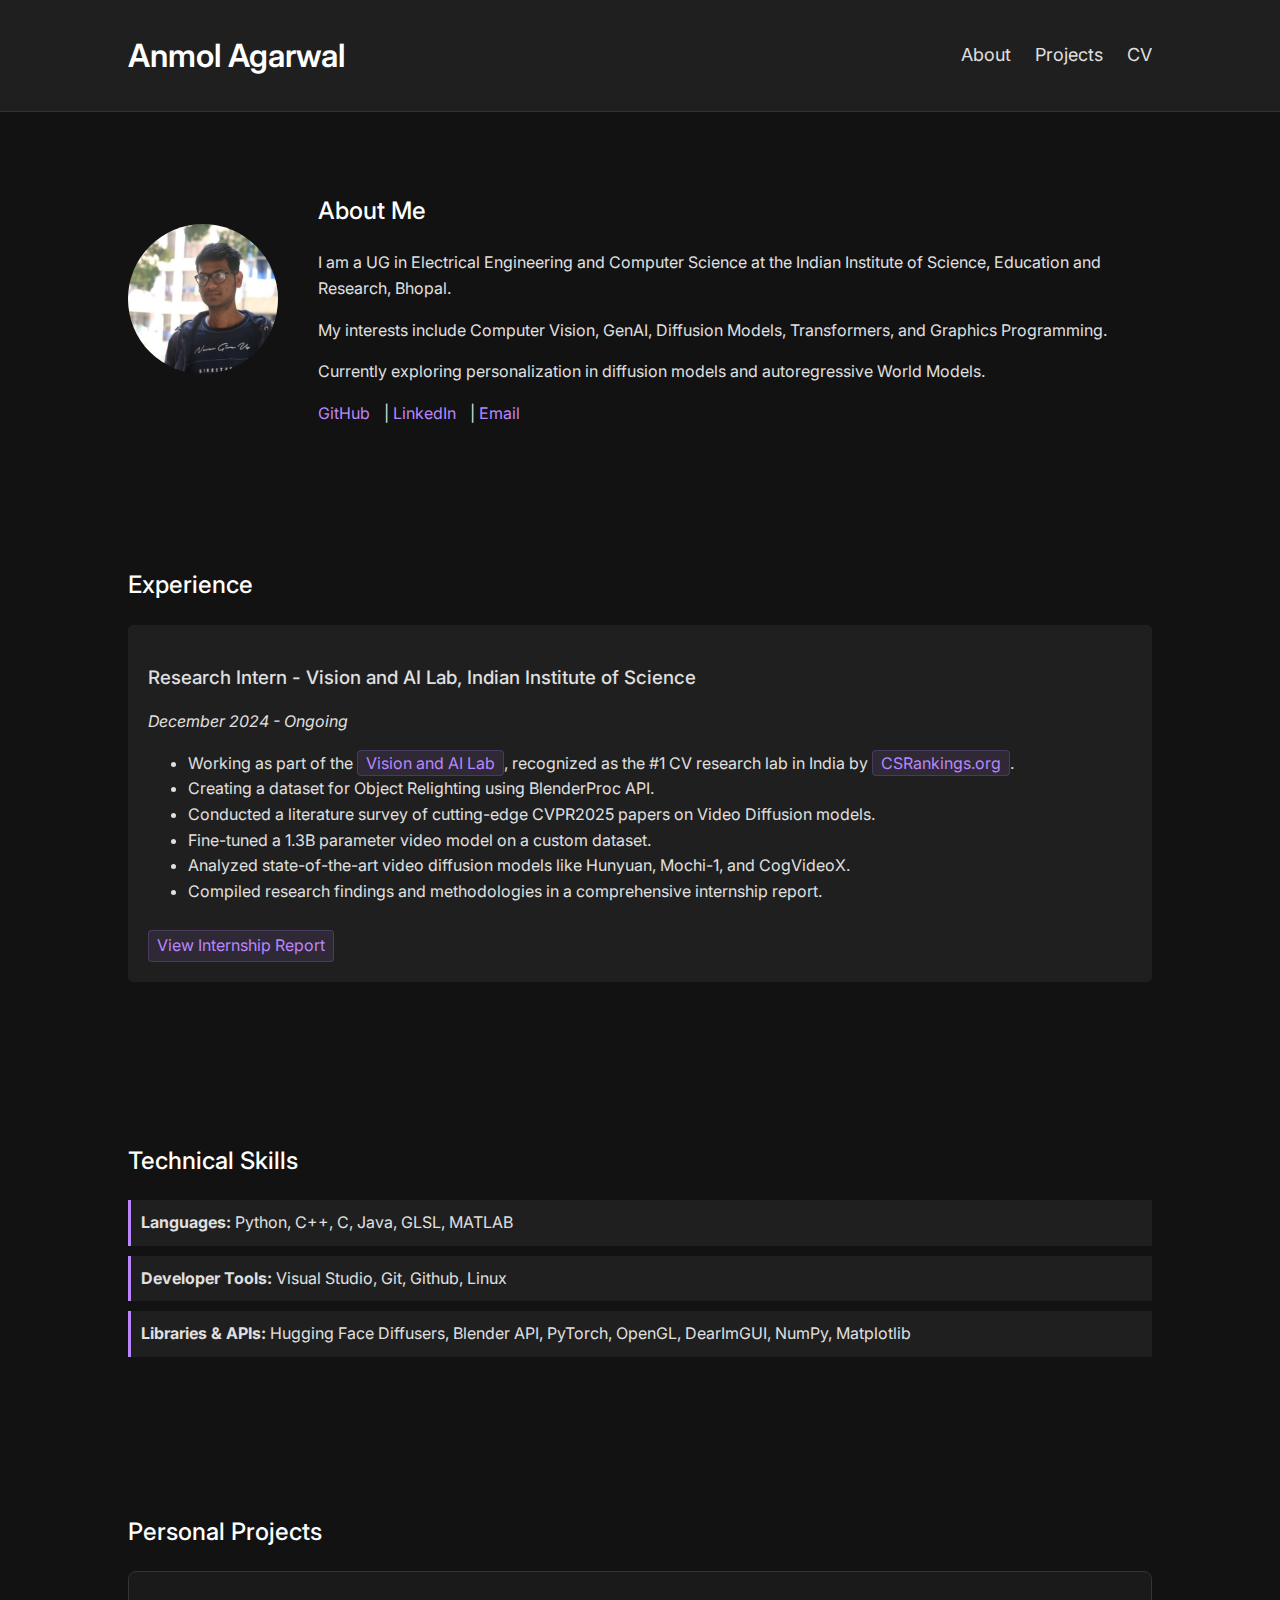
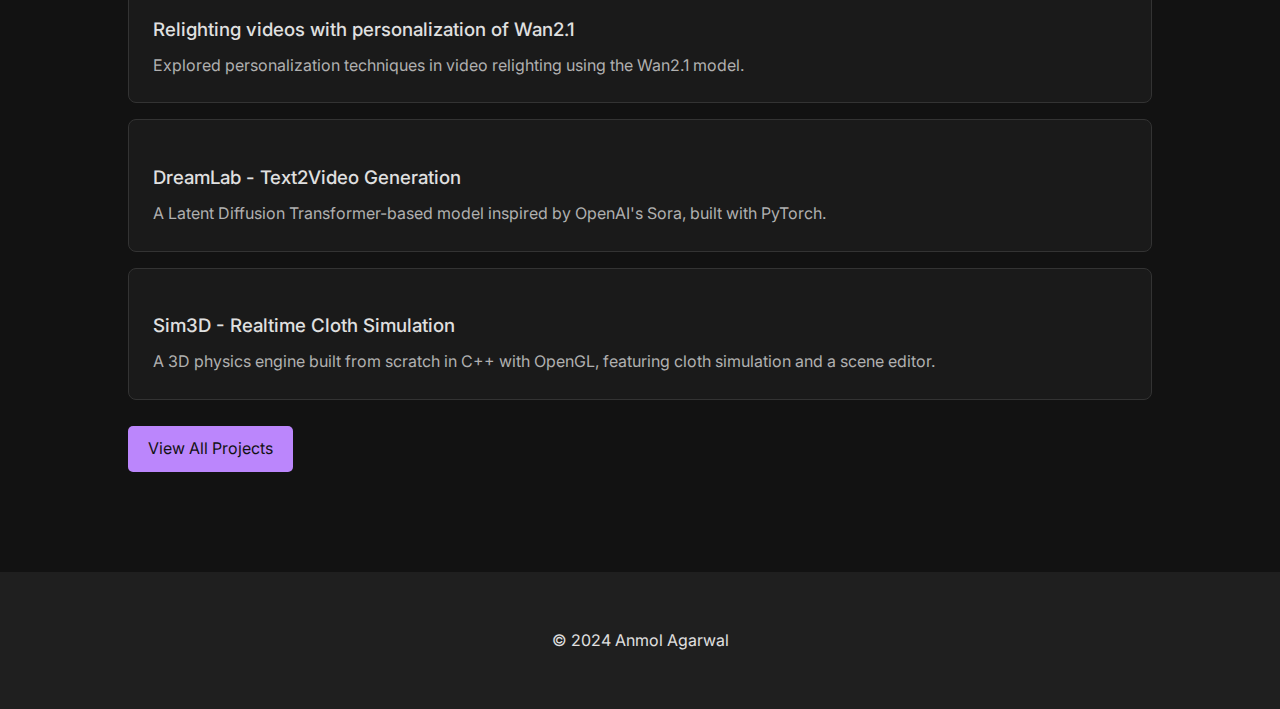
<file: index.html>
<!DOCTYPE html>
<html lang="en">
<head>
    <meta charset="UTF-8">
    <meta name="viewport" content="width=device-width, initial-scale=1.0">
    <title>Anmol Agarwal</title>
    <link rel="stylesheet" href="styles.css">
</head>
<body>
    <header>
        <div class="container">
            <h1 class="logo">Anmol Agarwal</h1>
            <nav>
                <ul>
                    <li><a href="index.html">About</a></li>
                    <li><a href="projects.html">Projects</a></li>
                    <li><a href="./assets/docs/Anmol_Agarwal_resume_may_2025.pdf" target="_blank">CV</a></li>
                </ul>
            </nav>
        </div>
    </header>

    <section id="about">
        <div class="container">
            <img src="./assets/creators/anmol.jpeg" alt="Anmol Agarwal" class="profile-pic" onerror="this.onerror=null;this.src='https://placehold.co/150x150/1f1f1f/e0e0e0?text=AA';">
            <div class="about-text">
                <h2>About Me</h2>
                <p>
                    I am a UG in Electrical Engineering and Computer Science at the Indian Institute of Science, Education and Research, Bhopal.
                </p>
                <p>
                    My interests include Computer Vision, GenAI, Diffusion Models, Transformers, and Graphics Programming.
                </p>
                <p>
                    Currently exploring personalization in diffusion models and autoregressive World Models.
                </p>
                <div class="social-links">
                    <a href="https://github.com/anm-ol" target="_blank">GitHub</a> |
                    <a href="https://www.linkedin.com/in/anmol-agrawal-2a4892250/" target="_blank">LinkedIn</a> |
                    <a href="mailto:anmolagrawal5704@gmail.com">Email</a>
                </div>
            </div>
        </div>
    </section>

    <section id="experience">
        <div class="container">
            <h2>Experience</h2>
            <div class="job">
                <h3>Research Intern - Vision and AI Lab, Indian Institute of Science</h3>
                <p><em>December 2024 - Ongoing</em></p>
                <ul>
                    <li>Working as part of the <a href="https://val.cds.iisc.ac.in/index.html" target="_blank">Vision and AI Lab</a>, recognized as the #1 CV research lab in India by <a href="https://csrankings.org/#/fromyear/2014/toyear/2024/index?ai&vision&mlmining&nlp&inforet&in" target="_blank">CSRankings.org</a>.</li>
                    <li>Creating a dataset for Object Relighting using BlenderProc API.</li>
                    <li>Conducted a literature survey of cutting-edge CVPR2025 papers on Video Diffusion models.</li>
                    <li>Fine-tuned a 1.3B parameter video model on a custom dataset.</li>
                    <li>Analyzed state-of-the-art video diffusion models like Hunyuan, Mochi-1, and CogVideoX.</li>
                    <li>Compiled research findings and methodologies in a comprehensive internship report.</li>
                </ul>
                <a href="./assets/docs/Internship_Report.pdf" class="btn" target="_blank">View Internship Report</a>
            </div>
        </div>
    </section>

    <section id="skills">
        <div class="container">
            <h2>Technical Skills</h2>
            <ul>
                <li><strong>Languages:</strong> Python, C++, C, Java, GLSL, MATLAB</li>
                <li><strong>Developer Tools:</strong> Visual Studio, Git, Github, Linux</li>
                <li><strong>Libraries & APIs:</strong> Hugging Face Diffusers, Blender API, PyTorch, OpenGL, DearImGUI, NumPy, Matplotlib</li>
            </ul>
        </div>
    </section>

    <section id="projects-summary">
        <div class="container">
            <h2>Personal Projects</h2>
            
            <div class="project-summary project-card">
                <h3>Relighting videos with personalization of Wan2.1</h3>
                <p>Explored personalization techniques in video relighting using the Wan2.1 model.</p>
            </div>
            <div class="project-summary project-card">
                <h3>DreamLab - Text2Video Generation</h3>
                <p>A Latent Diffusion Transformer-based model inspired by OpenAI's Sora, built with PyTorch.</p>
            </div>
            <div class="project-summary project-card">
                <h3>Sim3D - Realtime Cloth Simulation</h3>
                <p>A 3D physics engine built from scratch in C++ with OpenGL, featuring cloth simulation and a scene editor.</p>
            </div>
            <a href="projects.html" class="btn">View All Projects</a>
        </div>
    </section>

    <footer>
        <div class="container">
            <p>&copy; 2024 Anmol Agarwal</p>
        </div>
    </footer>
</body>
</html>
</file>
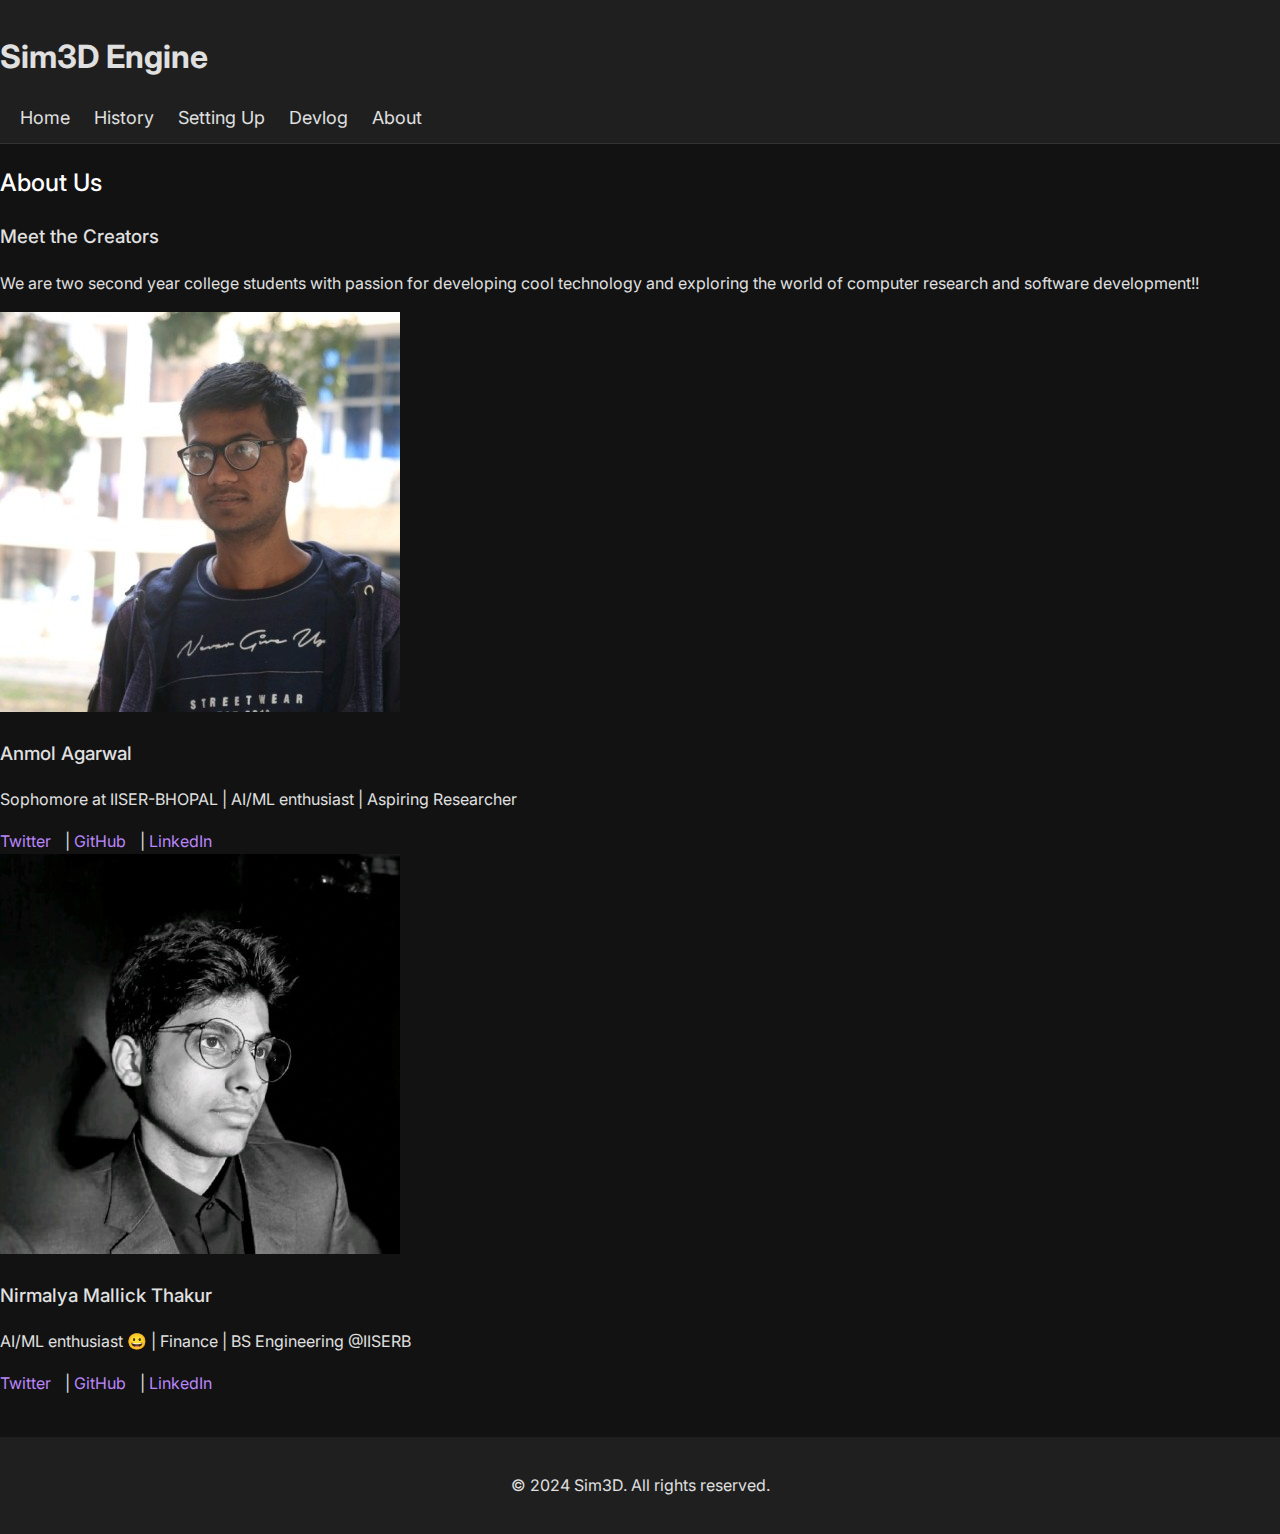
<file: about.html>
<!DOCTYPE html>
<html lang="en">
  <head>
    <meta charset="UTF-8" />
    <meta name="viewport" content="width=device-width, initial-scale=1.0" />
    <title>About - Sim3D</title>
    <link rel="stylesheet" href="styles.css" />
  </head>
  <body>
    <header>
      <h1>Sim3D Engine</h1>
      <nav>
        <ul>
          <li><a href="index.html">Home</a></li>
          <li><a href="history.html">History</a></li>
          <li><a href="setup.html">Setting Up</a></li>
          <li><a href="devlog.html">Devlog</a></li>
          <li><a href="about.html">About</a></li>
        </ul>
      </nav>
    </header>
    <section>
      <h2>About Us</h2>
      <div class="about-content">
        <h3>Meet the Creators</h3>
        <p>
          We are two second year college students with passion for developing
          cool technology and exploring the world of computer research and
          software development!!
        </p>
      </div>
      <div class="creators">
        <div class="creator">
          <img
            src="./assets/creators/anmol.jpeg"
            alt="Anmol Agarwal"
            class="creator-img"
          />
          <h3>Anmol Agarwal</h3>
          <p>
            Sophomore at IISER-BHOPAL | AI/ML enthusiast | Aspiring Researcher
          </p>
          <div class="social-links">
            <a href="https://x.com/anm5704" target="_blank">Twitter</a> |
            <a href="https://github.com/anm-ol" target="_blank">GitHub</a> |
            <a
              href="https://www.linkedin.com/in/anmol-agrawal-2a4892250/"
              target="_blank"
              >LinkedIn</a
            >
          </div>
        </div>
        <div class="creator">
          <img
            src="./assets/creators/nmt.jpeg"
            alt="Nirmalya M. Thakur"
            class="creator-img"
          />
          <h3>Nirmalya Mallick Thakur</h3>
          <p>AI/ML enthusiast 😀 | Finance | BS Engineering @IISERB</p>
          <div class="social-links">
            <a href="https://x.com/its_nmt05" target="_blank">Twitter</a> |
            <a href="https://github.com/its-nmt05" target="_blank">GitHub</a> |
            <a href="https://www.linkedin.com/in/its-nmt05/" target="_blank"
              >LinkedIn</a
            >
          </div>
        </div>
      </div>
    </section>
    <footer>
      <p>&copy; 2024 Sim3D. All rights reserved.</p>
    </footer>
  </body>
</html>
</file>
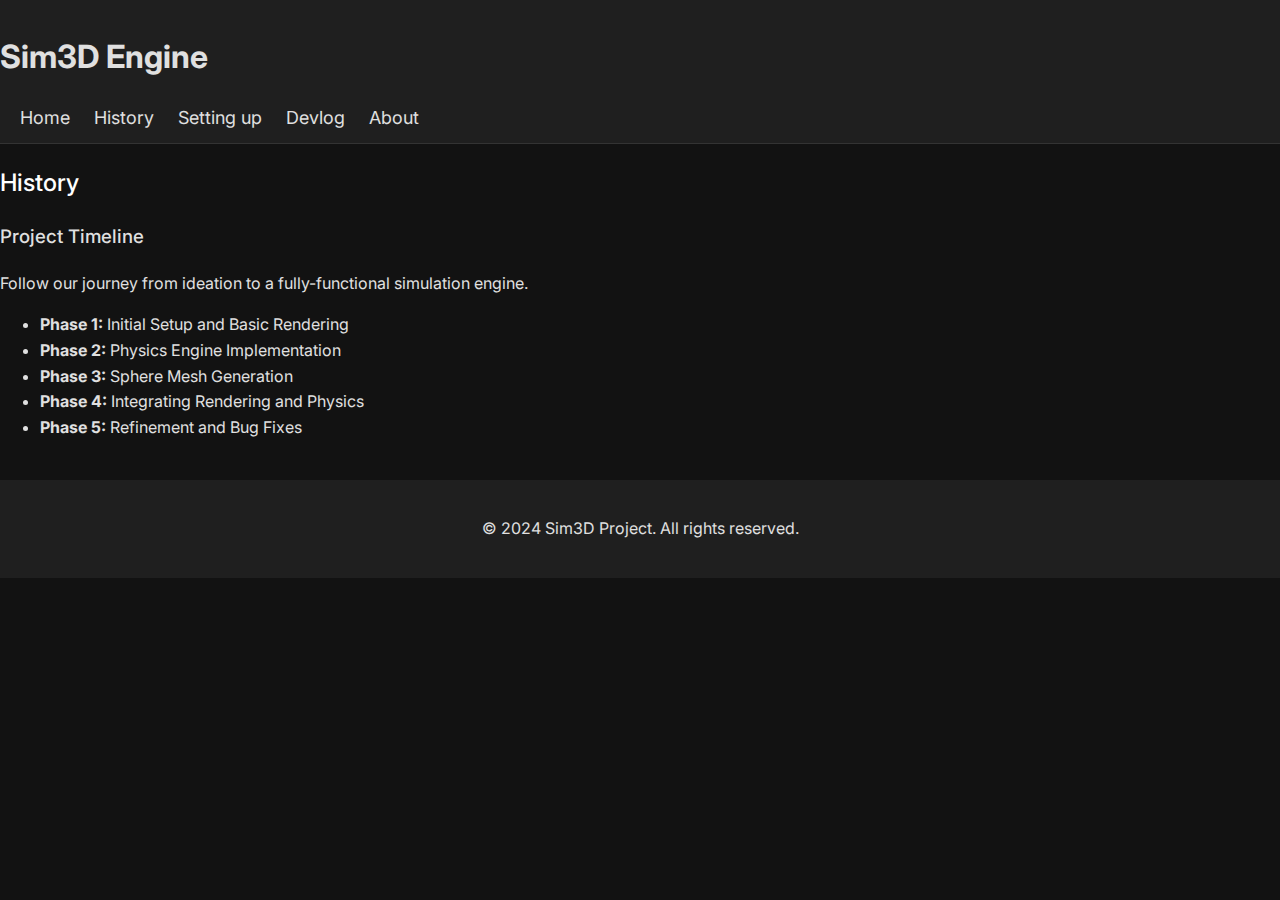
<file: history.html>
<!DOCTYPE html>
<html lang="en">
  <head>
    <meta charset="UTF-8" />
    <meta name="viewport" content="width=device-width, initial-scale=1.0" />
    <title>Sim3D Engine - History</title>
    <link rel="stylesheet" href="styles.css" />
  </head>
  <body>
    <header>
      <h1>Sim3D Engine</h1>
      <nav>
        <ul>
          <li><a href="index.html">Home</a></li>
          <li><a href="history.html">History</a></li>
          <li><a href="setup.html">Setting up</a></li>
          <li><a href="devlog.html">Devlog</a></li>
          <li><a href="about.html">About</a></li>
        </ul>
      </nav>
    </header>

    <section id="history">
      <h2>History</h2>
      <div class="timeline">
        <h3>Project Timeline</h3>
        <p>
          Follow our journey from ideation to a fully-functional simulation
          engine.
        </p>
        <ul>
          <li><strong>Phase 1:</strong> Initial Setup and Basic Rendering</li>
          <li><strong>Phase 2:</strong> Physics Engine Implementation</li>
          <li><strong>Phase 3:</strong> Sphere Mesh Generation</li>
          <li><strong>Phase 4:</strong> Integrating Rendering and Physics</li>
          <li><strong>Phase 5:</strong> Refinement and Bug Fixes</li>
        </ul>
      </div>
    </section>

    <footer>
      <p>&copy; 2024 Sim3D Project. All rights reserved.</p>
    </footer>
  </body>
</html>
</file>
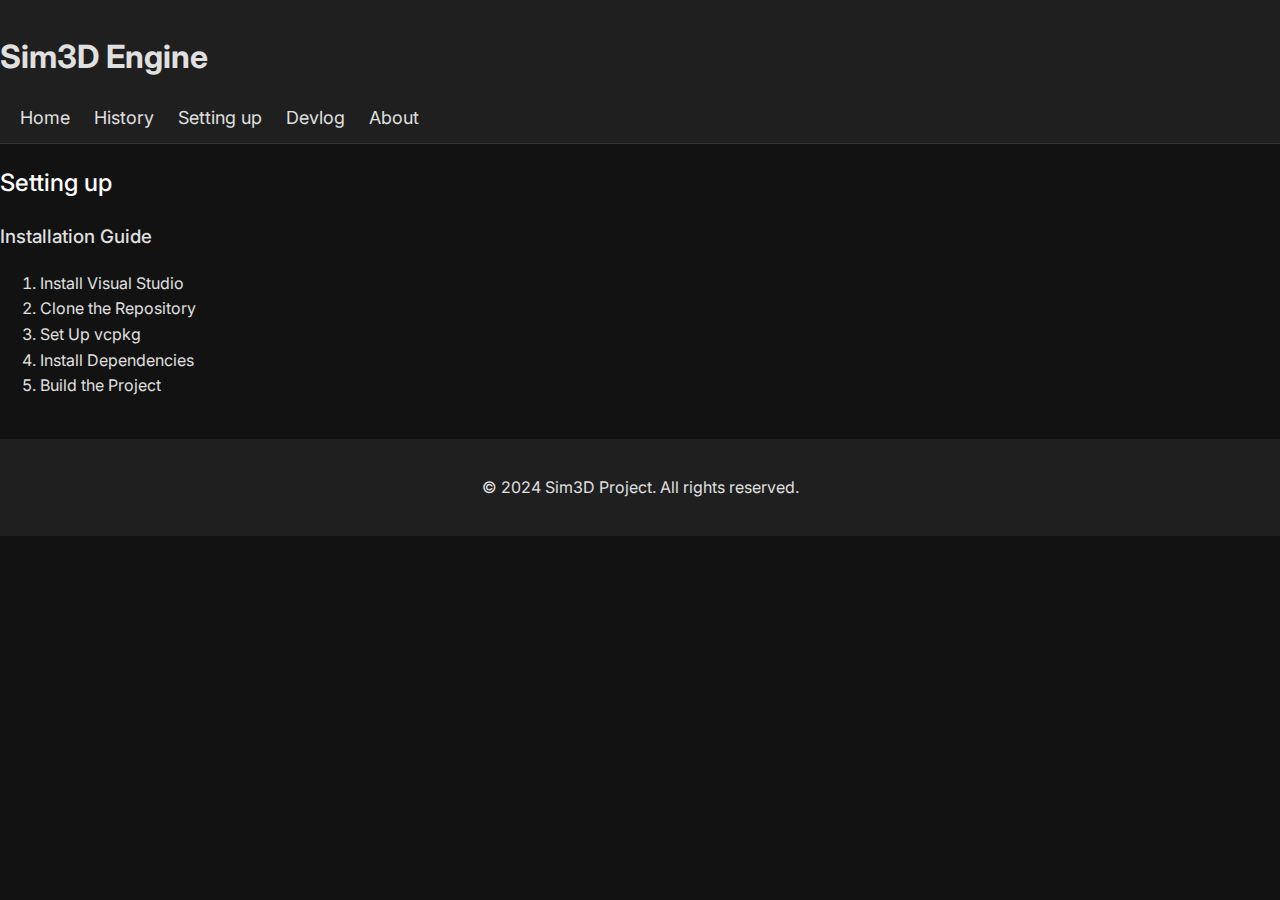
<file: setup.html>
<!DOCTYPE html>
<html lang="en">
<head>
    <meta charset="UTF-8">
    <meta name="viewport" content="width=device-width, initial-scale=1.0">
    <title>Sim3D Engine - Setting up</title>
    <link rel="stylesheet" href="styles.css">
</head>
<body>
    <header>
        <h1>Sim3D Engine</h1>
        <nav>
            <ul>
                <li><a href="index.html">Home</a></li>
                <li><a href="history.html">History</a></li>
                <li><a href="setup.html">Setting up</a></li>
                <li><a href="devlog.html">Devlog</a></li>
                <li><a href="about.html">About</a></li>
            </ul>
        </nav>
    </header>

    <section id="setup">
        <h2>Setting up</h2>
        <div class="setup-instructions">
            <h3>Installation Guide</h3>
            <ol>
                <li>Install Visual Studio</li>
                <li>Clone the Repository</li>
                <li>Set Up vcpkg</li>
                <li>Install Dependencies</li>
                <li>Build the Project</li>
            </ol>
        </div>
    </section>

    <footer>
        <p>&copy; 2024 Sim3D Project. All rights reserved.</p>
    </footer>
</body>
</html>
</file>
<file: styles.css>
@import url('https://fonts.googleapis.com/css2?family=Inter:wght@300;400;500;600&display=swap');

body {
    font-family: 'Inter', sans-serif;
    font-weight: 400;
    background-color: #121212;
    color: #e0e0e0;
    margin: 0;
    line-height: 1.6;
}

.container {
    width: 80%;
    margin: auto;
    overflow: hidden;
    padding: 20px 0;
}

header {
    background: #1f1f1f;
    border-bottom: #333 1px solid;
    padding: 10px 0;
}

header .container {
    display: flex;
    justify-content: space-between;
    align-items: center;
}

header .logo {
    color: #ffffff;
    margin: 0;
    font-weight: 600;
    transition: color 0.3s ease;
}

header .logo:hover {
    color: #bb86fc;
}

header nav ul {
    padding: 0;
    margin: 0;
    list-style: none;
}

header nav ul li {
    display: inline;
    margin-left: 20px;
}

header nav ul li a {
    color: #e0e0e0;
    text-decoration: none;
    font-size: 18px;
    transition: color 0.3s ease, transform 0.2s ease;
    display: inline-block;
}

header nav ul li a:hover {
    color: #bb86fc;
    transform: translateY(-2px);
}

#about {
    padding: 40px 0;
    display: flex;
    align-items: center;
}

#about .container {
    display: flex;
    align-items: center;
    gap: 40px;
}

.profile-pic {
    border-radius: 50%;
    width: 150px;
    height: 150px;
    transition: transform 0.3s ease, box-shadow 0.3s ease;
}

.profile-pic:hover {
    transform: scale(1.05);
    box-shadow: 0 8px 25px rgba(187, 134, 252, 0.3);
}

.about-text h2 {
    color: #ffffff;
    font-weight: 500;
}

.social-links a {
    color: #bb86fc;
    text-decoration: none;
    margin-right: 10px;
    transition: color 0.3s ease, transform 0.2s ease;
    display: inline-block;
}

.social-links a:hover {
    color: #ffffff;
    transform: scale(1.1);
}

#skills, #experience, #projects-summary, #projects {
    padding: 40px 0;
}

#skills ul {
    list-style: none;
    padding: 0;
}

#skills li {
    background: #1f1f1f;
    padding: 10px;
    margin-bottom: 10px;
    border-left: 3px solid #bb86fc;
    transition: transform 0.2s ease, background-color 0.3s ease, border-left-width 0.3s ease;
}

#skills li:hover {
    transform: translateX(10px);
    background-color: #2a2a2a;
    border-left-width: 6px;
}

.job, .project-summary {
    background: #1f1f1f;
    padding: 20px;
    margin-bottom: 20px;
    border-radius: 5px;
    transition: transform 0.3s ease, box-shadow 0.3s ease, background-color 0.3s ease;
}

.job h3 {
    font-weight: 500;
    margin-bottom: 5px;
}

.job a {
    color: #bb86fc;
    text-decoration: none;
    position: relative;
    padding: 2px 8px;
    border-radius: 4px;
    transition: all 0.3s ease;
    background: rgba(187, 134, 252, 0.1);
    border: 1px solid rgba(187, 134, 252, 0.2);
}

.job a:hover {
    color: #ffffff;
    background: rgba(187, 134, 252, 0.2);
    border-color: rgba(187, 134, 252, 0.4);
    transform: translateY(-1px);
    box-shadow: 0 4px 12px rgba(187, 134, 252, 0.2);
}

/* Project Cards */
.project-card {
    padding: 1.5rem;
    margin: 1rem 0;
    border: 1px solid #333;
    border-radius: 8px;
    background: #1a1a1a;
    transition: all 0.3s ease;
    cursor: pointer;
}

.project-card:hover {
    transform: translateY(-5px);
    border-color: #007acc;
    box-shadow: 0 8px 20px rgba(0, 122, 204, 0.2);
    background: #222;
}

.project-card h3 {
    color: #e0e0e0;
    margin-bottom: 0.5rem;
    transition: color 0.3s ease;
}

.project-card:hover h3 {
    color: #007acc;
}

.project-card p {
    color: #b0b0b0;
    line-height: 1.6;
    margin: 0;
}

.btn {
    display: inline-block;
    background: #bb86fc;
    color: #121212;
    padding: 10px 20px;
    text-decoration: none;
    border-radius: 5px;
    margin-top: 10px;
    transition: transform 0.2s ease, box-shadow 0.3s ease, background-color 0.3s ease;
}

.btn:hover {
    transform: translateY(-3px) scale(1.05);
    box-shadow: 0 8px 20px rgba(187, 134, 252, 0.4);
    background-color: #9c6fd9;
}

footer {
    background: #1f1f1f;
    text-align: center;
    padding: 20px 0;
    margin-top: 40px;
}

h2 {
    font-weight: 500;
    color: #ffffff;
}

h3 {
    font-weight: 500;
}
</file>
